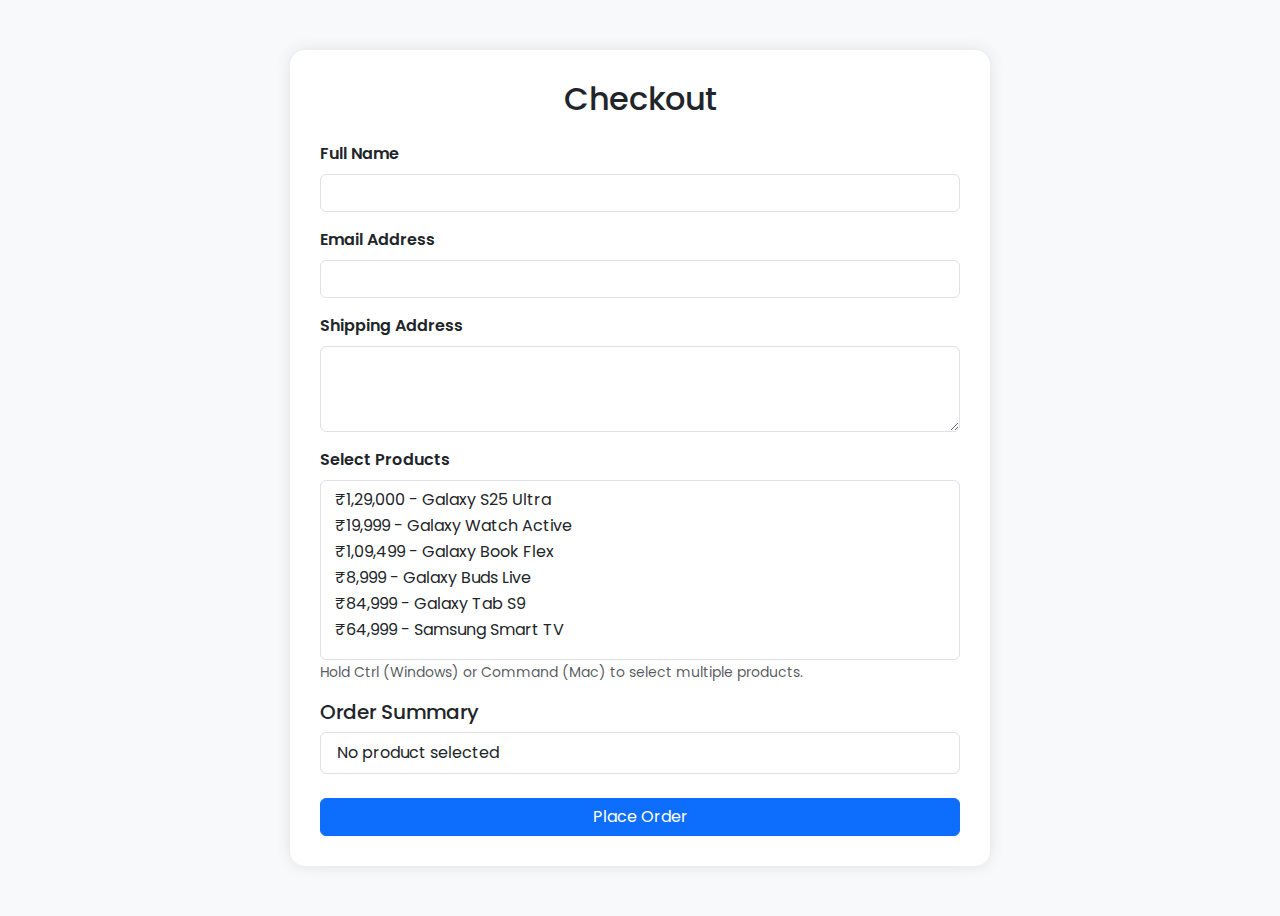
<file: checkout.html>
<!DOCTYPE html>
<html lang="en">
<head>
  <meta charset="UTF-8" />
  <meta name="viewport" content="width=device-width, initial-scale=1.0"/>
  <title>Checkout - Samsung</title>
  <link rel="stylesheet" href="https://cdn.jsdelivr.net/npm/bootstrap@5.3.2/dist/css/bootstrap.min.css" />
  <link rel="stylesheet" href="https://cdnjs.cloudflare.com/ajax/libs/font-awesome/6.5.0/css/all.min.css"/>
  <link href="https://fonts.googleapis.com/css2?family=Poppins:wght@400;600&display=swap" rel="stylesheet">
  <style>
    body {
      font-family: 'Poppins', sans-serif;
      background-color: #f8f9fa;
    }
    .checkout-container {
      max-width: 700px;
      margin: 50px auto;
      background: #fff;
      padding: 30px;
      border-radius: 15px;
      box-shadow: 0 0 15px rgba(0,0,0,0.1);
    }
    .form-label {
      font-weight: 600;
    }
    select[multiple] {
      height: 180px;
    }
  </style>
</head>
<body>

  <div class="container checkout-container">
    <h2 class="text-center mb-4">Checkout</h2>

    <form id="checkoutForm">
      <!-- User Info -->
      <div class="mb-3">
        <label for="fullName" class="form-label">Full Name</label>
        <input type="text" class="form-control" id="fullName" required>
      </div>

      <div class="mb-3">
        <label for="emailAddress" class="form-label">Email Address</label>
        <input type="email" class="form-control" id="emailAddress" required>
      </div>

      <div class="mb-3">
        <label for="address" class="form-label">Shipping Address</label>
        <textarea class="form-control" id="address" rows="3" required></textarea>
      </div>

      <!-- Multi Product Selection -->
      <div class="mb-3">
        <label for="productSelect" class="form-label">Select Products</label>
        <select class="form-select" id="productSelect" multiple required>
          <option value="Galaxy S25 Ultra">₹1,29,000 - Galaxy S25 Ultra</option>
          <option value="Galaxy Watch Active">₹19,999 - Galaxy Watch Active</option>
          <option value="Galaxy Book Flex">₹1,09,499 - Galaxy Book Flex</option>
          <option value="Galaxy Buds Live">₹8,999 - Galaxy Buds Live</option>
          <option value="Galaxy Tab S9">₹84,999 - Galaxy Tab S9</option>
          <option value="Samsung Smart TV">₹64,999 - Samsung Smart TV</option>
        </select>
        <small class="text-muted">Hold Ctrl (Windows) or Command (Mac) to select multiple products.</small>
      </div>

      <!-- Order Summary -->
      <div class="mb-4">
        <h5>Order Summary</h5>
        <ul class="list-group" id="summaryList">
          <li class="list-group-item">No product selected</li>
        </ul>
      </div>

      <!-- Submit -->
      <div class="d-grid">
        <button type="submit" class="btn btn-primary">Place Order</button>
      </div>
    </form>
  </div>

  <script>
    const productSelect = document.getElementById("productSelect");
    const summaryList = document.getElementById("summaryList");

    const productPrices = {
      "Galaxy S25 Ultra": 1199.99,
      "Galaxy Watch Active": 299.99,
      "Galaxy Book Flex": 1499.99,
      "Galaxy Buds Live": 149.99,
      "Galaxy Tab S9": 899.99,
      "Samsung Smart TV": 1299.99
    };

    // Update Summary
    productSelect.addEventListener("change", () => {
      const selectedOptions = Array.from(productSelect.selectedOptions);
      summaryList.innerHTML = "";

      if (selectedOptions.length === 0) {
        summaryList.innerHTML = `<li class="list-group-item">No product selected</li>`;
        return;
      }

      let total = 0;

      selectedOptions.forEach(option => {
        const productName = option.value;
        const price = productPrices[productName] || 0;
        total += price;

        summaryList.innerHTML += `
          <li class="list-group-item d-flex justify-content-between">
            <span>${productName}</span>
            <strong>$${price.toFixed(2)}</strong>
          </li>
        `;
      });

      // Add shipping and total
      summaryList.innerHTML += `
        <li class="list-group-item d-flex justify-content-between">
          <span>Shipping</span>
          <span>Free</span>
        </li>
        <li class="list-group-item d-flex justify-content-between">
          <span>Total</span>
          <strong>$${total.toFixed(2)}</strong>
        </li>
      `;
    });

    // Handle form submission
    document.getElementById("checkoutForm").addEventListener("submit", function(e) {
      e.preventDefault();

      if (productSelect.selectedOptions.length === 0) {
        alert("Please select at least one product before placing your order.");
        return;
      }

      alert("Thank you for your purchase! Your order has been placed.");
      this.reset();
      summaryList.innerHTML = `<li class="list-group-item">No product selected</li>`;
    });
  </script>

  <script src="https://cdn.jsdelivr.net/npm/bootstrap@5.3.2/dist/js/bootstrap.bundle.min.js"></script>
</body>
</html>
</file>
